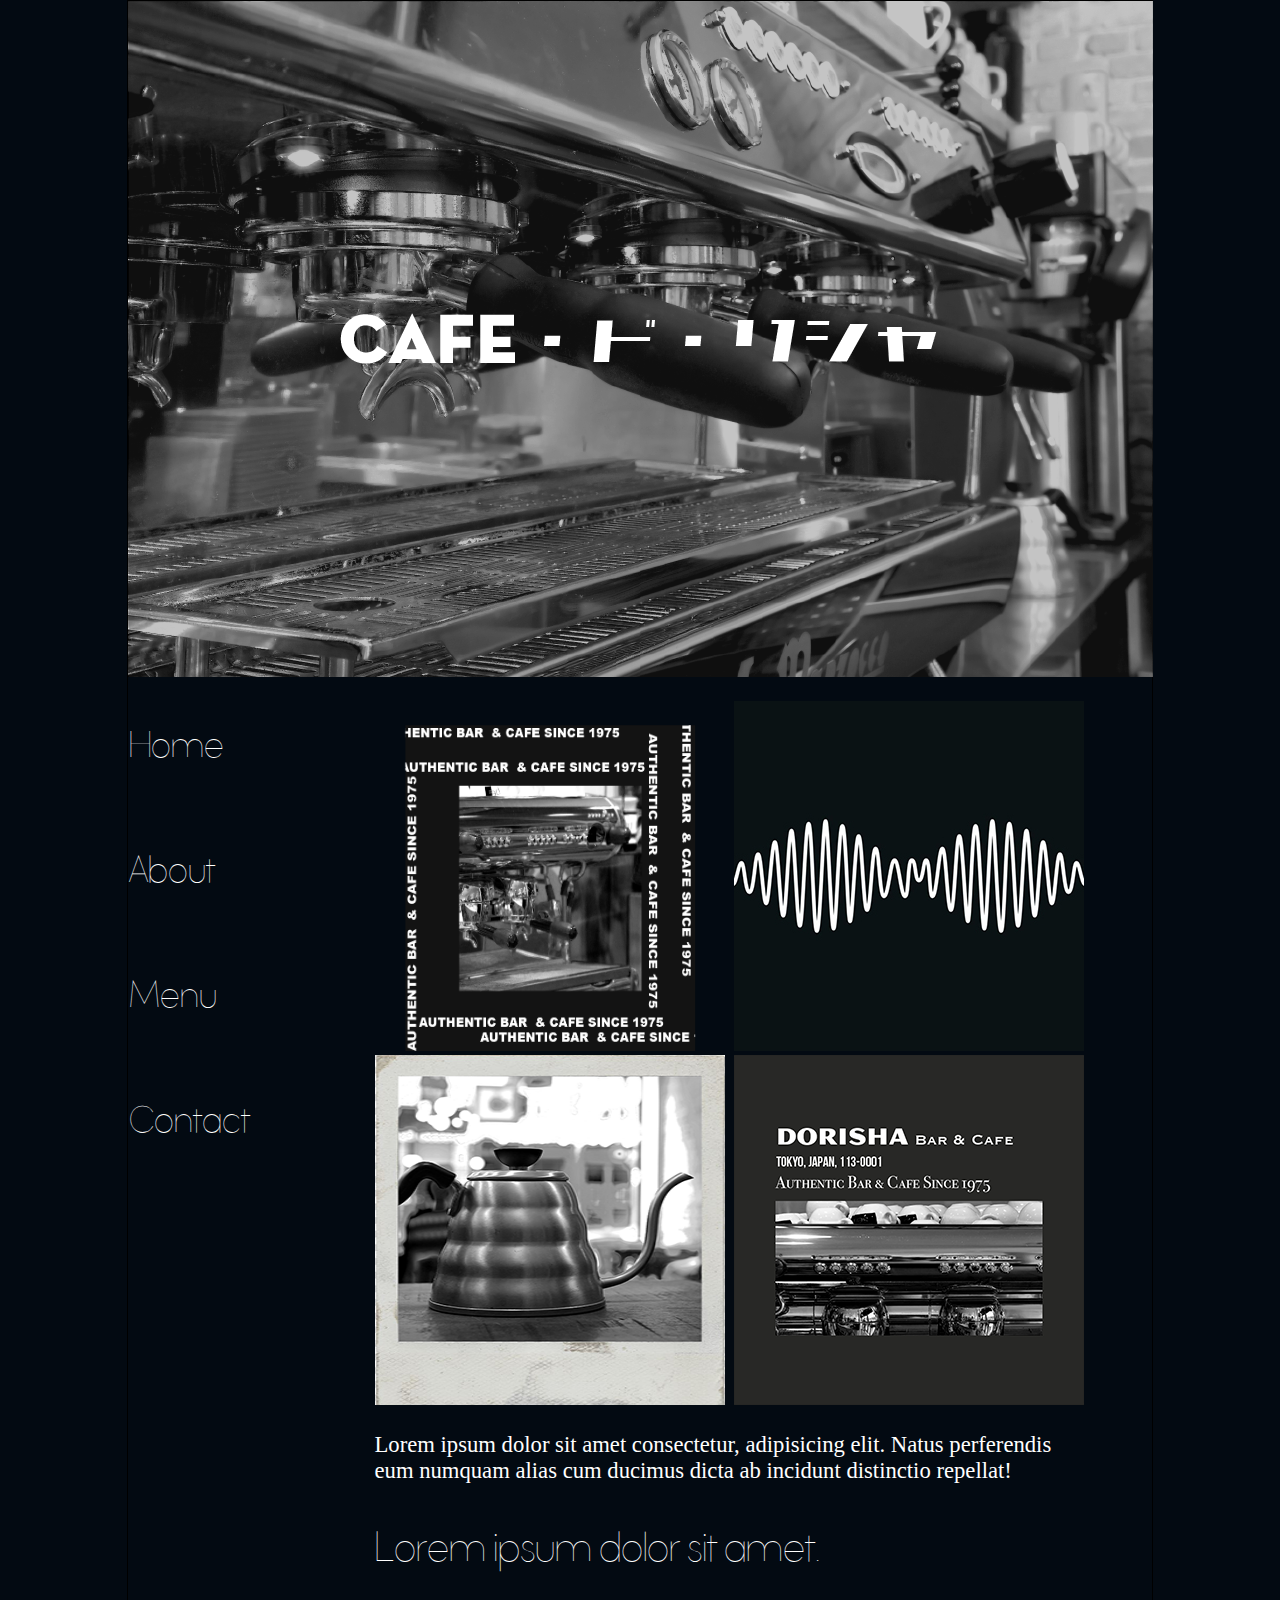
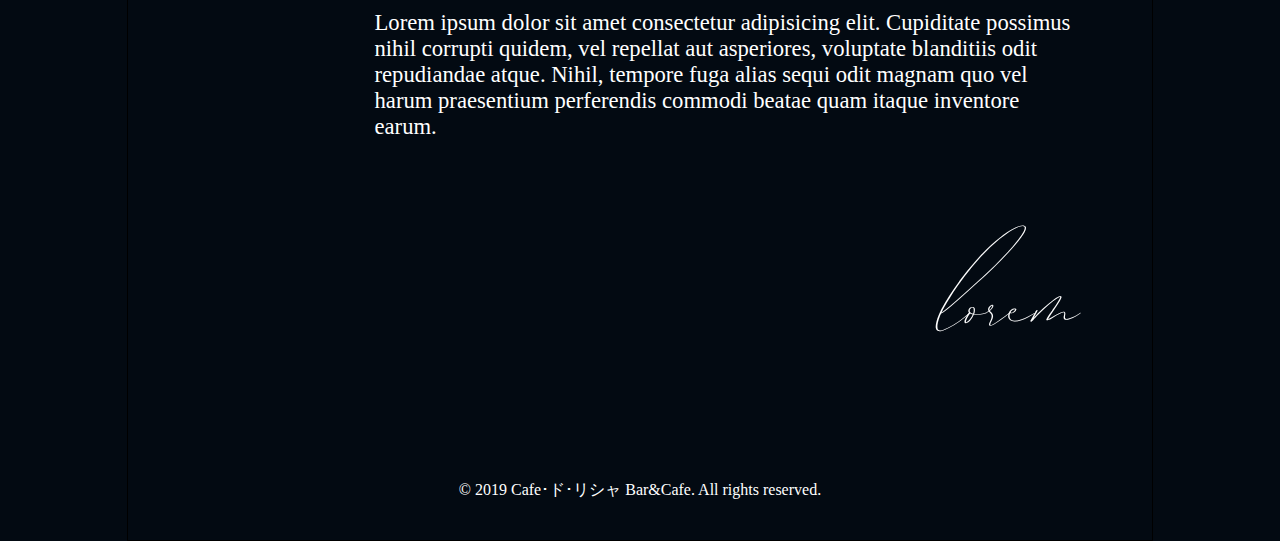
<file: index.html>
<!DOCTYPE html>
<html lang="en">
  <head>
    <meta charset="UTF-8" />
    <meta name="viewport" content="width=device-width, initial-scale=1.0" />
    <meta http-equiv="X-UA-Compatible" content="ie=edge" />
    <title>Cafe terria</title>
    <link rel="stylesheet" href="./myCss.css" />
  </head>
  <body>
    <div>
      <header id="banner"><img src="./img/homepage-img.png" alt="" /></header>
        <div id="body">
          <div id="menu">
              <ul id="menubar">
                  <li><a href="index.html">Home</a></li>
                  <li><a href="about.html">About</a></li>
                  <li><a href="menu.html">Menu</a></li>
                  <li><a href="contact.html">Contact</a></li>
                </ul>
          </div>
          <div class="contentbody">
              <div id="content">
                <div id="firstrow">
                    <img  src="./img/panel8.png" alt="" style="margin-right: 5px;">
                    <img  src="./img/panel1.jpg" alt="">
                </div>
                <div id="secondrow">
                    <img src="./img/panel2.png" alt="" style="margin-right: 5px;">
                    <img src="./img/PANEL3-1.png" alt="">
                </div>
                <div id="bla bla">
                    
                  <p style="font-size: 6mm;font-family: pyramid Pro"> Lorem ipsum dolor sit amet consectetur, adipisicing elit. Natus perferendis eum
                     numquam alias cum ducimus dicta ab incidunt distinctio repellat!</p>
                    <p style="font-size: 10mm;font-family:Elle NovaC">Lorem ipsum dolor sit amet.</p>
                    <p style="font-size: 6mm;font-family: pyramid Pro">Lorem ipsum dolor sit amet consectetur adipisicing elit. Cupiditate possimus nihil corrupti quidem, vel repellat aut asperiores, voluptate blanditiis odit repudiandae atque. Nihil, tempore fuga alias sequi odit magnam quo vel harum praesentium perferendis commodi beatae quam itaque inventore earum.</p>
                    <p style="font-size: 14mm;font-family: Sophia Martini; float: right">lorem</p>
                  </div>
              </div>
              
            </div>
        </div>
      </div>
    </div>
    <footer>© 2019 Cafe･ド･リシャ Bar&Cafe. All rights reserved.</footer>
  </body>
</html>
</file>
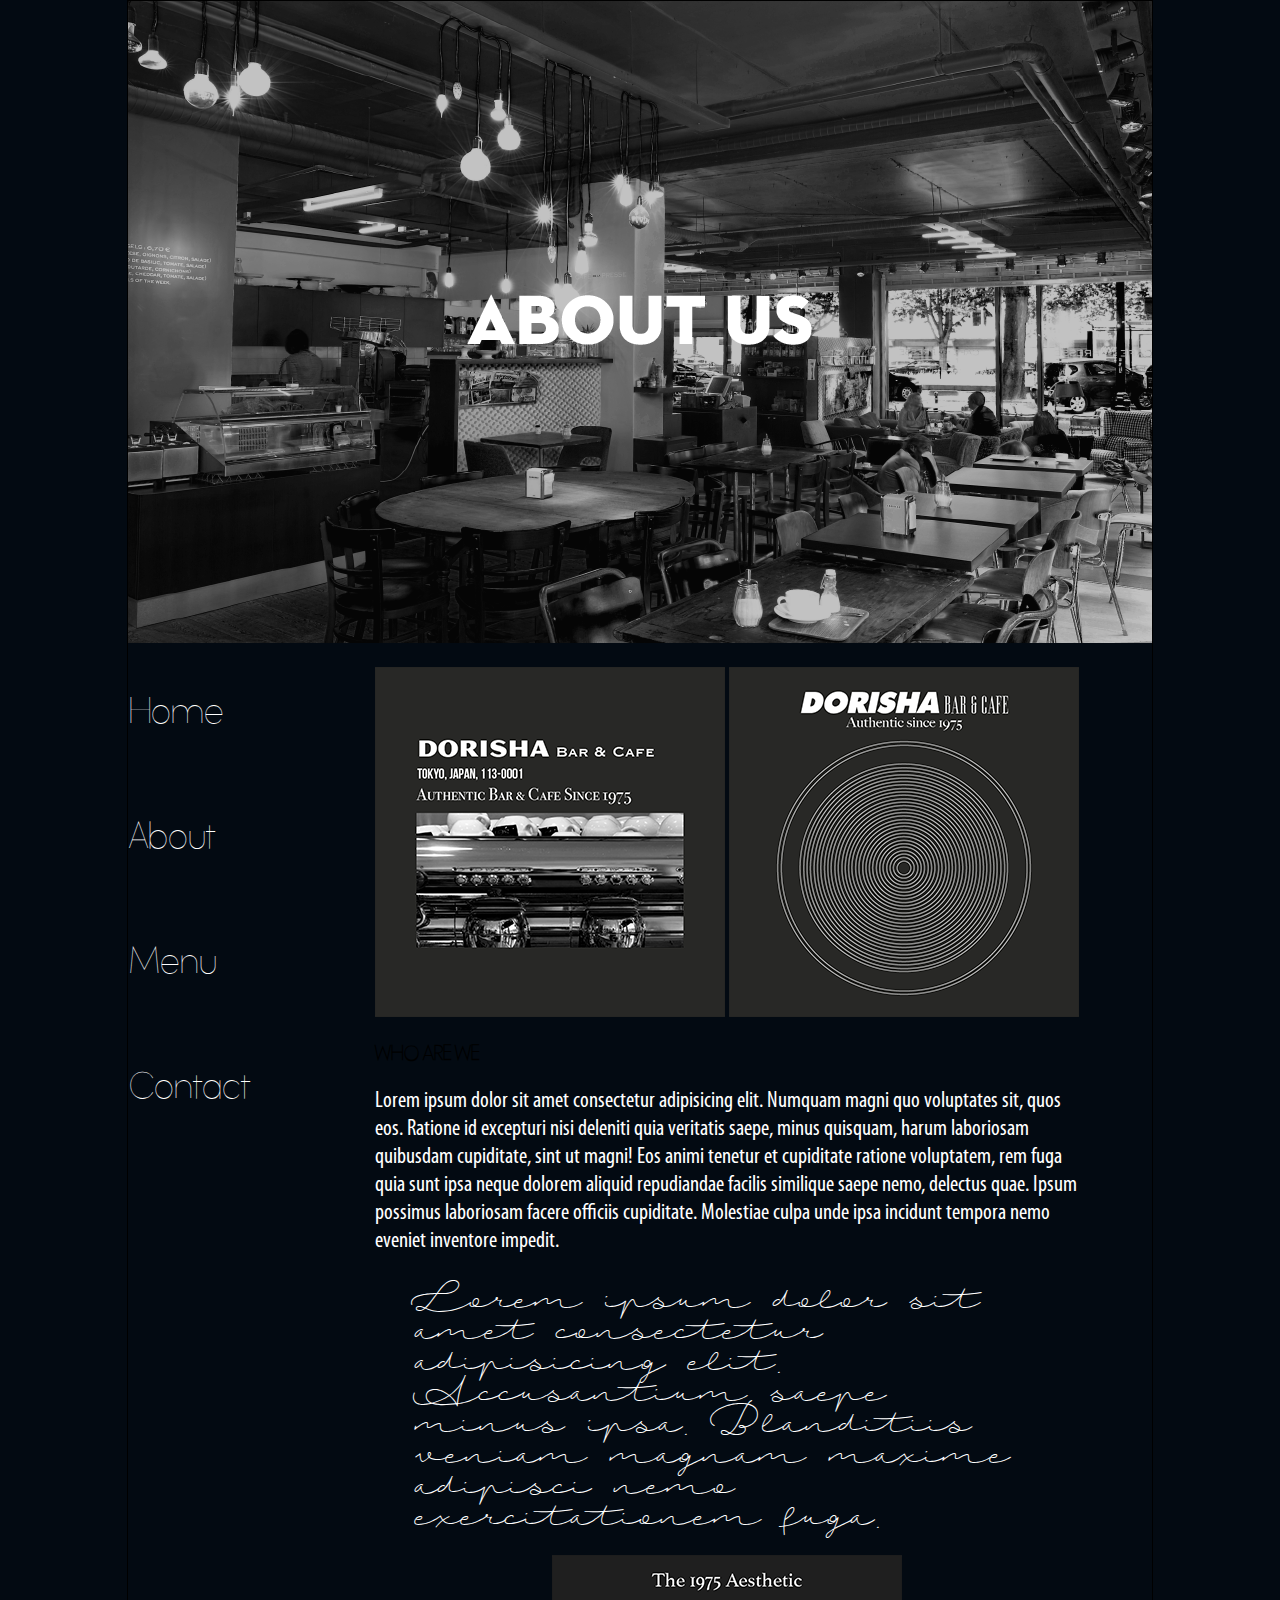
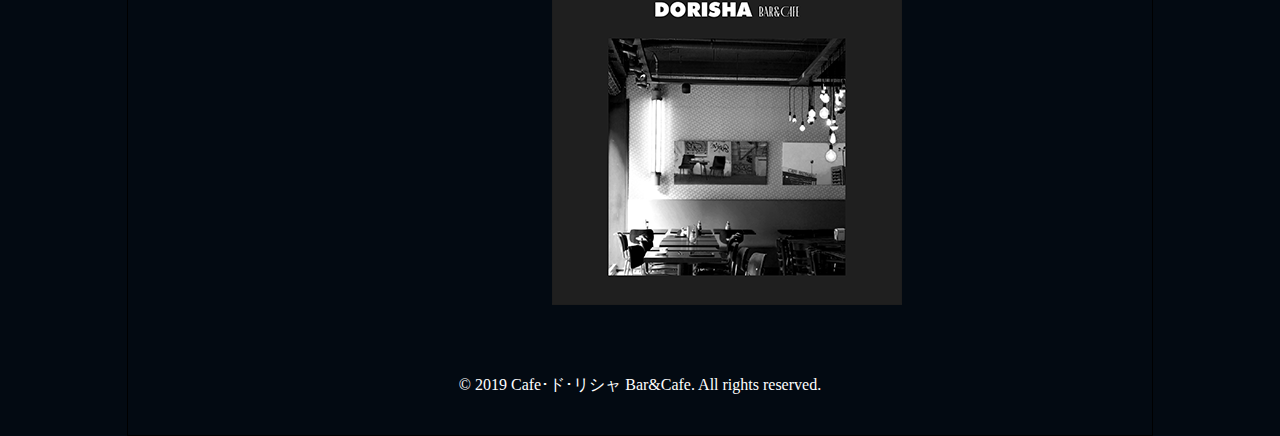
<file: about.html>
<!DOCTYPE html>
<html lang="en">
  <head>
    <meta charset="UTF-8" />
    <meta name="viewport" content="width=device-width, initial-scale=1.0" />
    <meta http-equiv="X-UA-Compatible" content="ie=edge" />
    <title>About</title>
    <link rel="stylesheet" href="./myCss.css" />
  </head>
  <body>
    <div>
      <header id="banner"><img src="./img/about-img.png" alt="" /></header>
        <div id="body">
          <div id="menu">
              <ul id="menubar">
                  <li><a href="index.html">Home</a></li>
                  <li><a href="about.html">About</a></li>
                  <li><a href="menu.html">Menu</a></li>
                  <li><a href="contact.html">Contact</a></li>
                </ul>
          </div>
          <div class="contentbody">
              <div id="content">
                <div id="firstrow">
                    <img  src="./img/PANEL3-1.png" alt="">
                    <img  src="./img/panel5-1.png" alt="">
                </div>
                <h3>WHO ARE WE</h3>
               
                <div id="content">  
                  <p style="font-size: 6mm;font-family: myramid Pro"> Lorem ipsum dolor sit amet consectetur adipisicing elit. Numquam magni quo voluptates sit, quos eos. Ratione id excepturi nisi deleniti quia veritatis saepe, minus quisquam, harum laboriosam quibusdam cupiditate, sint ut magni! Eos animi tenetur et cupiditate ratione voluptatem, rem fuga quia sunt ipsa neque dolorem aliquid repudiandae facilis similique saepe nemo, delectus quae. Ipsum possimus laboriosam facere officiis cupiditate. Molestiae culpa unde ipsa incidunt tempora nemo eveniet inventore impedit.</p>
                     <blockquote style="font-size: 8mm;font-family:Autumn Chant ">Lorem ipsum dolor sit amet consectetur adipisicing elit. Accusantium saepe minus ipsa. Blanditiis veniam magnam maxime adipisci nemo exercitationem fuga.
                        <img src="./img/panel6-1.png" alt=""></blockquote>
                  
                    </div>
              </div>
              
            </div>
        </div>
      </div>
    </div>
    <footer>© 2019 Cafe･ド･リシャ Bar&Cafe. All rights reserved.</footer>
  </body>
  
</html>
</file>
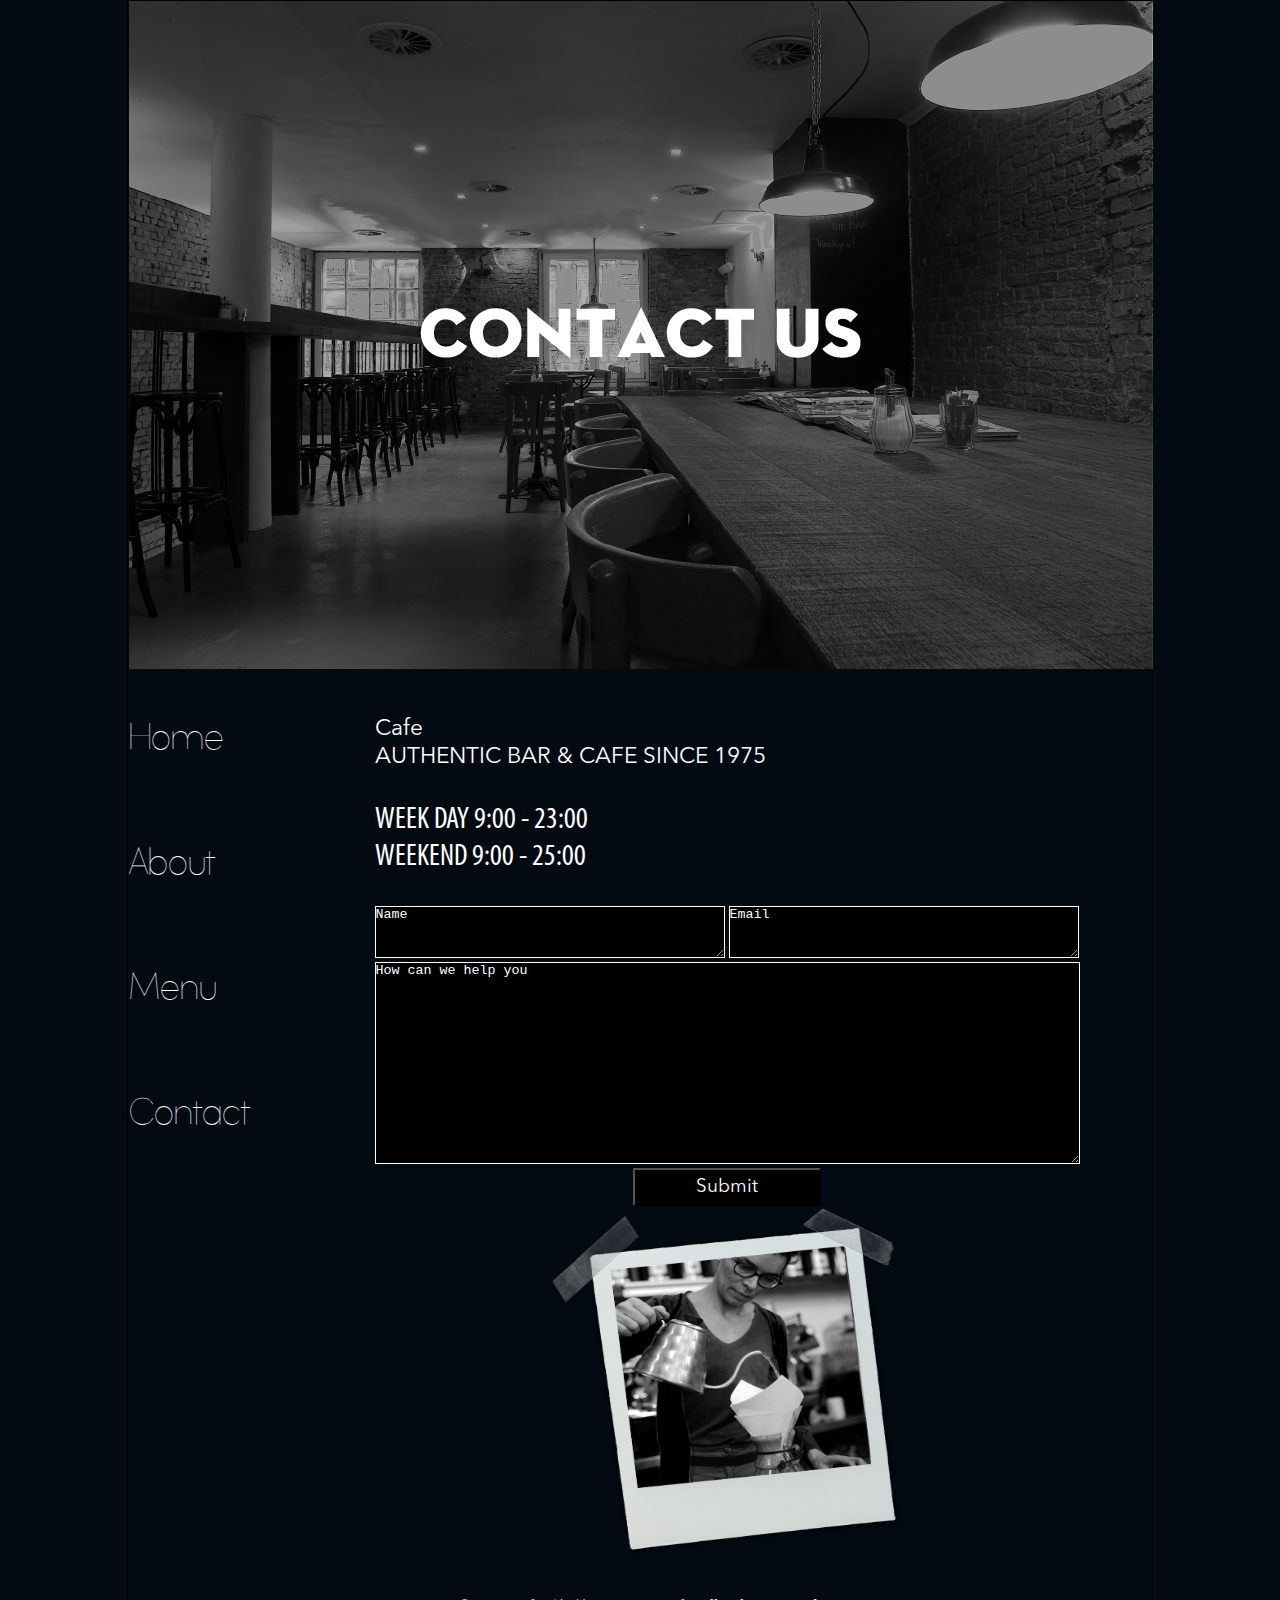
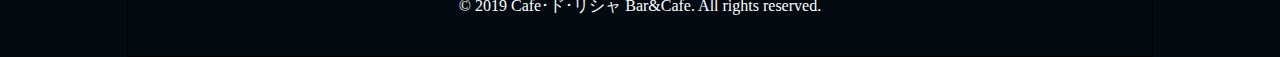
<file: contact.html>
<!DOCTYPE html>
<html lang="en">
  <head>
    <meta charset="UTF-8" />
    <meta name="viewport" content="width=device-width, initial-scale=1.0" />
    <meta http-equiv="X-UA-Compatible" content="ie=edge" />
    <title>Contact us</title>
    <link rel="stylesheet" href="./myCss.css" />
  </head>
  <body>
    <div>
      <header id="banner"><img src="./img/contact-img.png" alt="" /></header>
      <div id="body">
        <div id="menu">
          <ul id="menubar">
            <li><a href="index.html">Home</a></li>
            <li><a href="about.html">About</a></li>
            <li><a href="menu.html">Menu</a></li>
            <li><a href="contact.html">Contact</a></li>
          </ul>
        </div>
        <div class="contentbody">
          <div id="content">
            <p style="font-family: "UTM Neutra"; font-size: 9mm;">
              Cafe <br />
              AUTHENTIC BAR & CAFE SINCE 1975
            </p>
            <p id="time">WEEK DAY 9:00 - 23:00 <br>
            WEEKEND 9:00 - 25:00</p>
            <div id="feedback">

                <div id="firstinput">
                    <textarea rows="4" cols="50"  form="usrform" >Name</textarea>
                        <textarea rows="4" cols="50"  form="usrform">Email</textarea>
                </div>
                <div id="secondinput">
                    <textarea rows="4" cols="50" form="usrform">How can we help you</textarea>
                    <button>Submit</button>
                <img src="./img/panel7.png" alt="">
                </div>
                
              </div>
          </div>
          
        </div>
      </div>
    </div>
    <footer>© 2019 Cafe･ド･リシャ Bar&Cafe. All rights reserved.</footer>
  </body>
</html>
</file>
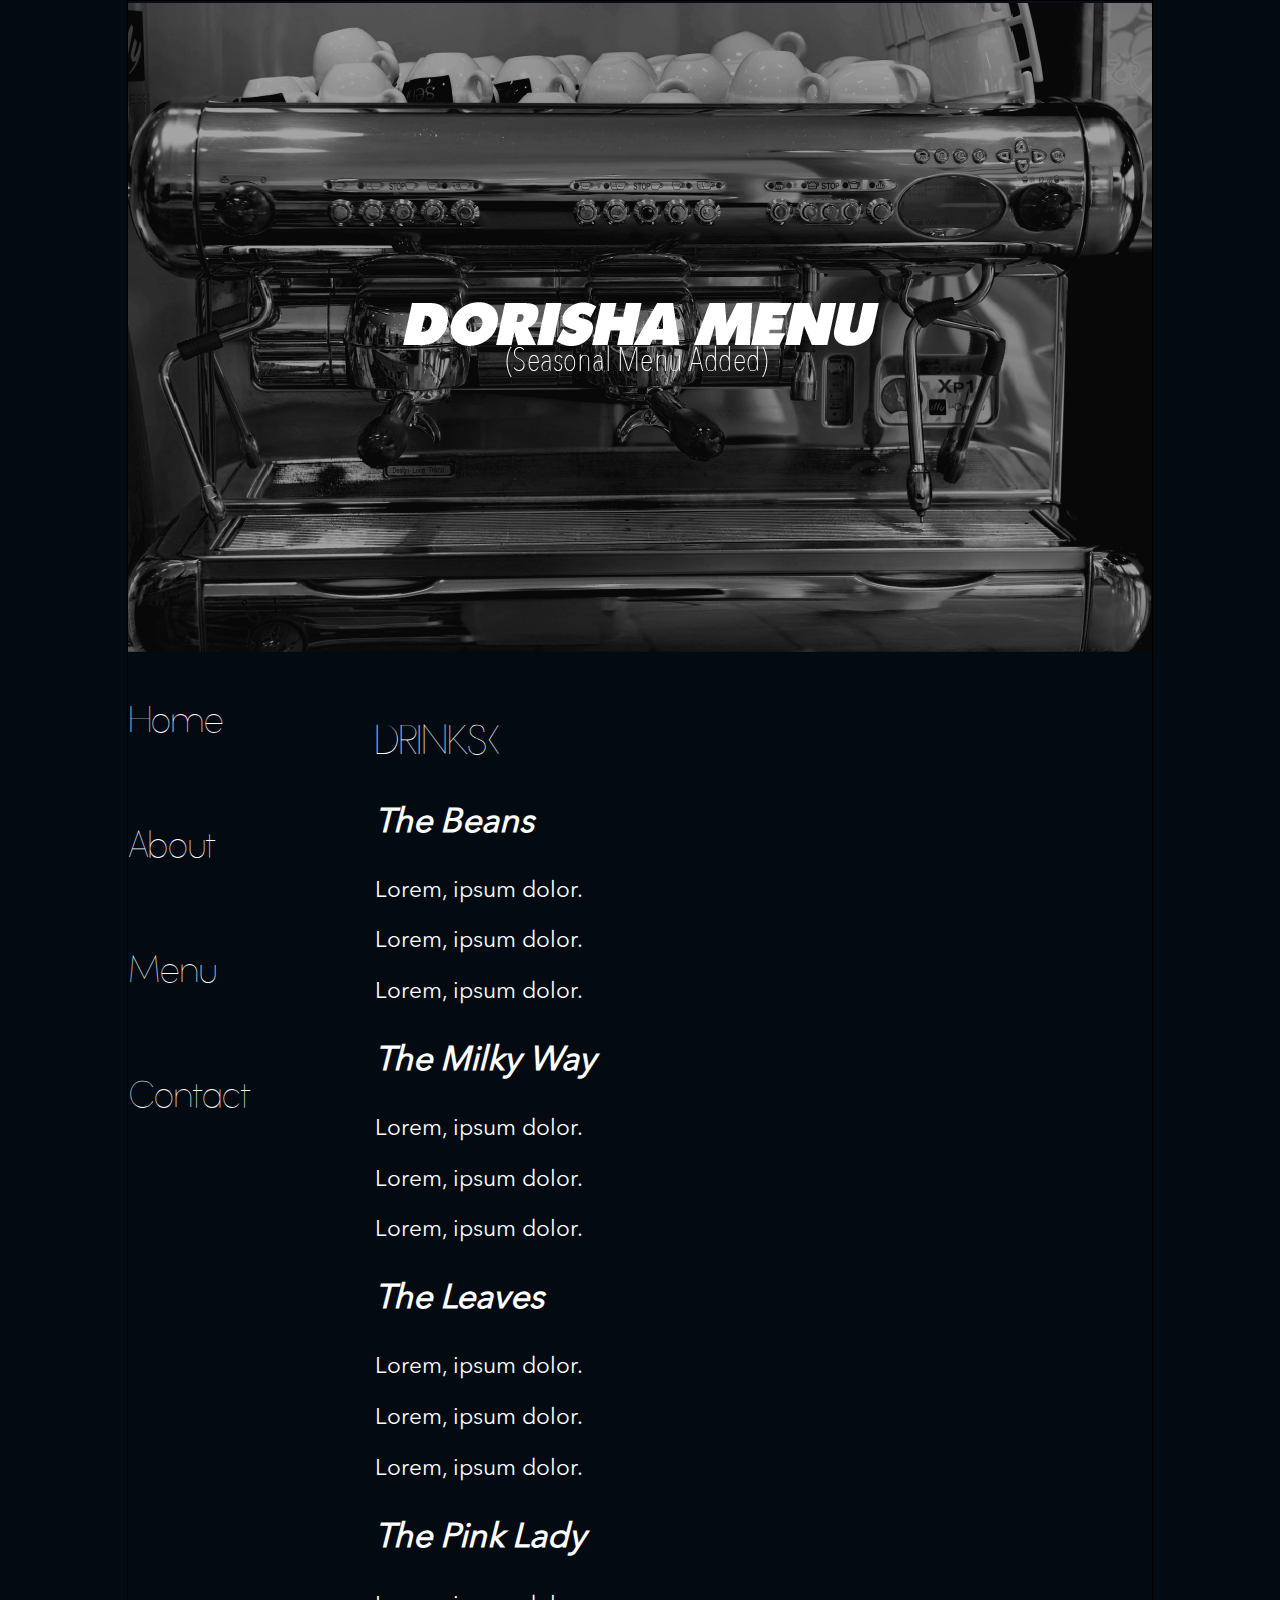
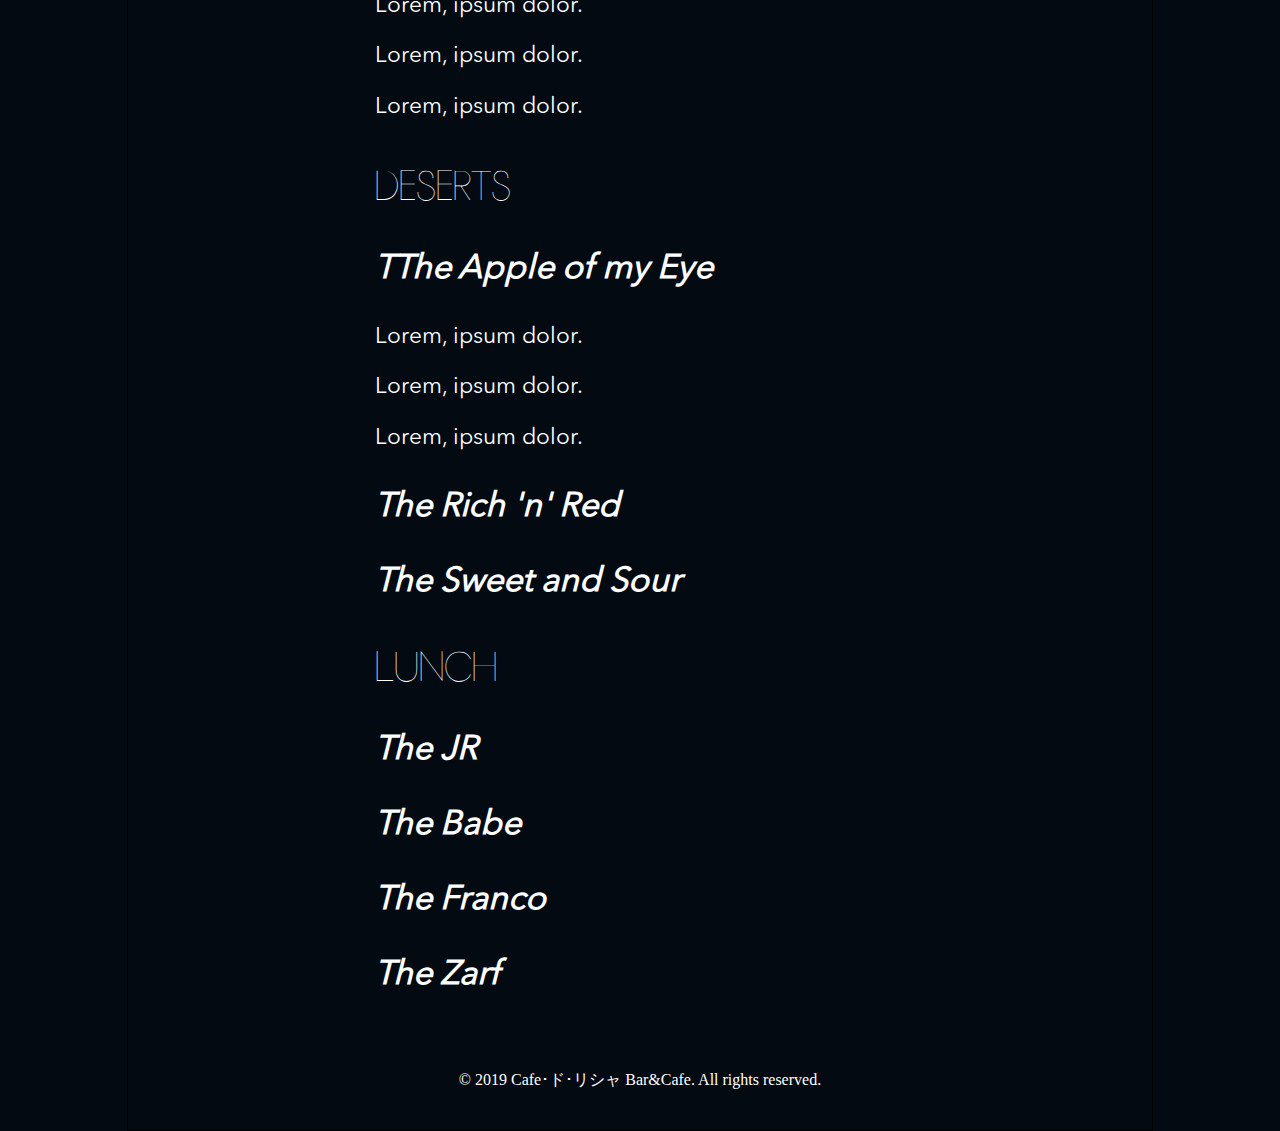
<file: menu.html>
<!DOCTYPE html>
<html lang="en">
  <head>
    <meta charset="UTF-8" />
    <meta name="viewport" content="width=device-width, initial-scale=1.0" />
    <meta http-equiv="X-UA-Compatible" content="ie=edge" />
    <title>Menu</title>
    <link rel="stylesheet" href="./myCss.css" />
  </head>
  <body>
    <div>
      <header id="banner"><img src="./img/menu-img.png" alt="" /></header>
        <div id="body">
          <div id="menu">
              <ul id="menubar">
                  <li><a href="index.html">Home</a></li>
                  <li><a href="about.html">About</a></li>
                  <li><a href="menu.html">Menu</a></li>
                  <li><a href="contact.html">Contact</a></li>
                </ul>
          </div>
          <div class="contentbody">
              <div id="content">
                <p id="type">DRINKS<</p>  
                 <!--Tên món ăn  -->
                <p id="foodname"><b><i>The Beans</i></b></p>
                <!-- Gõ thành phần -->
                <p>Lorem, ipsum dolor.</p>
                <p>Lorem, ipsum dolor.</p>
                <p>Lorem, ipsum dolor.</p>

                <p id="foodname"><b><i>The Milky Way</i></b></p>
                <p>Lorem, ipsum dolor.</p>
                <p>Lorem, ipsum dolor.</p>
                <p>Lorem, ipsum dolor.</p>
                <p id="foodname"><b><i>The Leaves</i></b></p>
                <p>Lorem, ipsum dolor.</p>
                <p>Lorem, ipsum dolor.</p>
                <p>Lorem, ipsum dolor.</p>
                <p id="foodname"><b><i>The Pink Lady</i></b></p>
                <p>Lorem, ipsum dolor.</p>
                <p>Lorem, ipsum dolor.</p>
                <p>Lorem, ipsum dolor.</p>
                <p id="type">DESERTS</p>   
                <p id="foodname"><b><i>TThe Apple of my Eye</i></b></p>
                <p>Lorem, ipsum dolor.</p>
                <p>Lorem, ipsum dolor.</p>
                <p>Lorem, ipsum dolor.</p>
                <p id="foodname"><b><i>The Rich 'n' Red</i></b> </p>

                <p id="foodname"><b><i>The Sweet and Sour</i></b> </p>
                
                <p id="type">LUNCH</p> 
                <p id="foodname"><b><i>The JR</i></b></p>

                <p id="foodname"><b><i>The Babe</i></b></p>

                <p id="foodname"><b><i>The Franco</i></b></p>

                <p id="foodname"><b><i>The Zarf</i></b></p>
              </div>
              
            </div>
        </div>
      </div>
    </div>
    <footer>© 2019 Cafe･ド･リシャ Bar&Cafe. All rights reserved.</footer>
  </body>
</html>
</file>
<file: myCss.css>
/* Very use full designing */
body {
  width: 1024px;
  border: solid 1px;
  margin: 0 auto;
  margin-bottom: 0px;
  background-color: #030a12;
}

#menu ul li {
  list-style: none;
  background-color: #030a12;
  width: 174px;
}
#body ul li a {
  text-decoration: none;
  text-align: left;
  display: block;
  padding: 40px 1px;
  font-style: white;
  color: white;
  font-family: "Elle NovaC";
  font-size: 9mm;
}
#menubar {
  padding-left: 0;
  height: 400px;
  margin-top: 0;
}
#body {
  padding-top: 0;
}
div .contentbody {
  width: 850px;
  float: left;
  margin: 0 auto;
}
#menu {
  float: left;
}
div .contentbody #content img {
  width: 350px;
  height: 350px;
}
.contentbody #content {
  margin: 0 auto;
  width: 705px;
}
#firstrow {
  width: 710px;
}

#secondrow {
  width: 710px;
}
/* Khoảng cách body tới banner */
.contentbody {
  padding-top: 20px;
}
@font-face {
  font-family: "Sophia Martini";
  src: url("font/Sophia-Martini.otf");
}

@font-face {
  font-family: "myramid Pro";
  src: url("font/myriad-pro-cufonfonts/MYRIADPRO-COND.OTF");
}
@font-face {
  font-family: "Elle NovaC";
  src: url("font/Elle-Novac.ttf");
}
@font-face {
  font-family: "Autumn Chant";
  src: url("font/Autumn-Chant.otf");
}
@font-face {
  font-family: "Avenir Next";
  src: url("font/AvenirNextLTPro-Regular.otf");
}
@font-face {
  font-family: "UTM Neutra";
  src: url("font/UTM\ Neutra.ttf");
}
h3 {
  font-family: "Elle NovaC";
}
#content blockquote img {
  margin-top: 20px;
  margin-left: auto;
  margin-right: auto;
  display: block;
}
#content blockquote {
  color: white;
}
p#type {
  font-family: "Elle NovaC";
  font-size: 10mm;
}
p#foodname {
  font-family: "Avenir Next";
  font-size: 9mm;
}
p {
  font-family: "Avenir Next";
  font-size: 6mm;
  color: white;
}
p#time {
  font-family: "myramid Pro";
  font-size: 8mm;
}
p#contact {
	font-family: "UTM Neutra";
	font-size: 9mm;
}
div #firstinput {
  color: #030a12;
  margin-left: auto;
  margin-right: auto;
  display: block;
  float: left;
}
#firstinput textarea {
  width: 348px;
  height: 50px;
  border: 0px;
  margin: 0;
  padding: 0;
  background-color: black;
  color: white;
  border: solid 1px white;
}
#secondinput textarea {
  width: 703px;
  height: 200px;
  border: 0px;
  margin: 0;
  padding: 0;
  background-color: black;
  color: white;
  border: solid 1px white;
}
#secondinput {
  margin: 0 auto;
}
/* Màu của nút submit */
button {
  font-family: "Avenir Next";
  color: white; 
  font-size: 5mm;
  width: 50mm;
  height: 10mm;
  background-color: black;
  margin-left: auto;
  margin-right: auto;
  display: block;
}
#secondinput img {
  margin-left: auto;
  margin-right: auto;
  display: block;
}
footer {
  color: white;
  height: 100px;
  text-align: center;
  display: block;
  overflow: hidden;
  clear: both;
  vertical-align: middle;
  text-align: center;
  vertical-align: middle;
  line-height: 100px;
}
</file>
